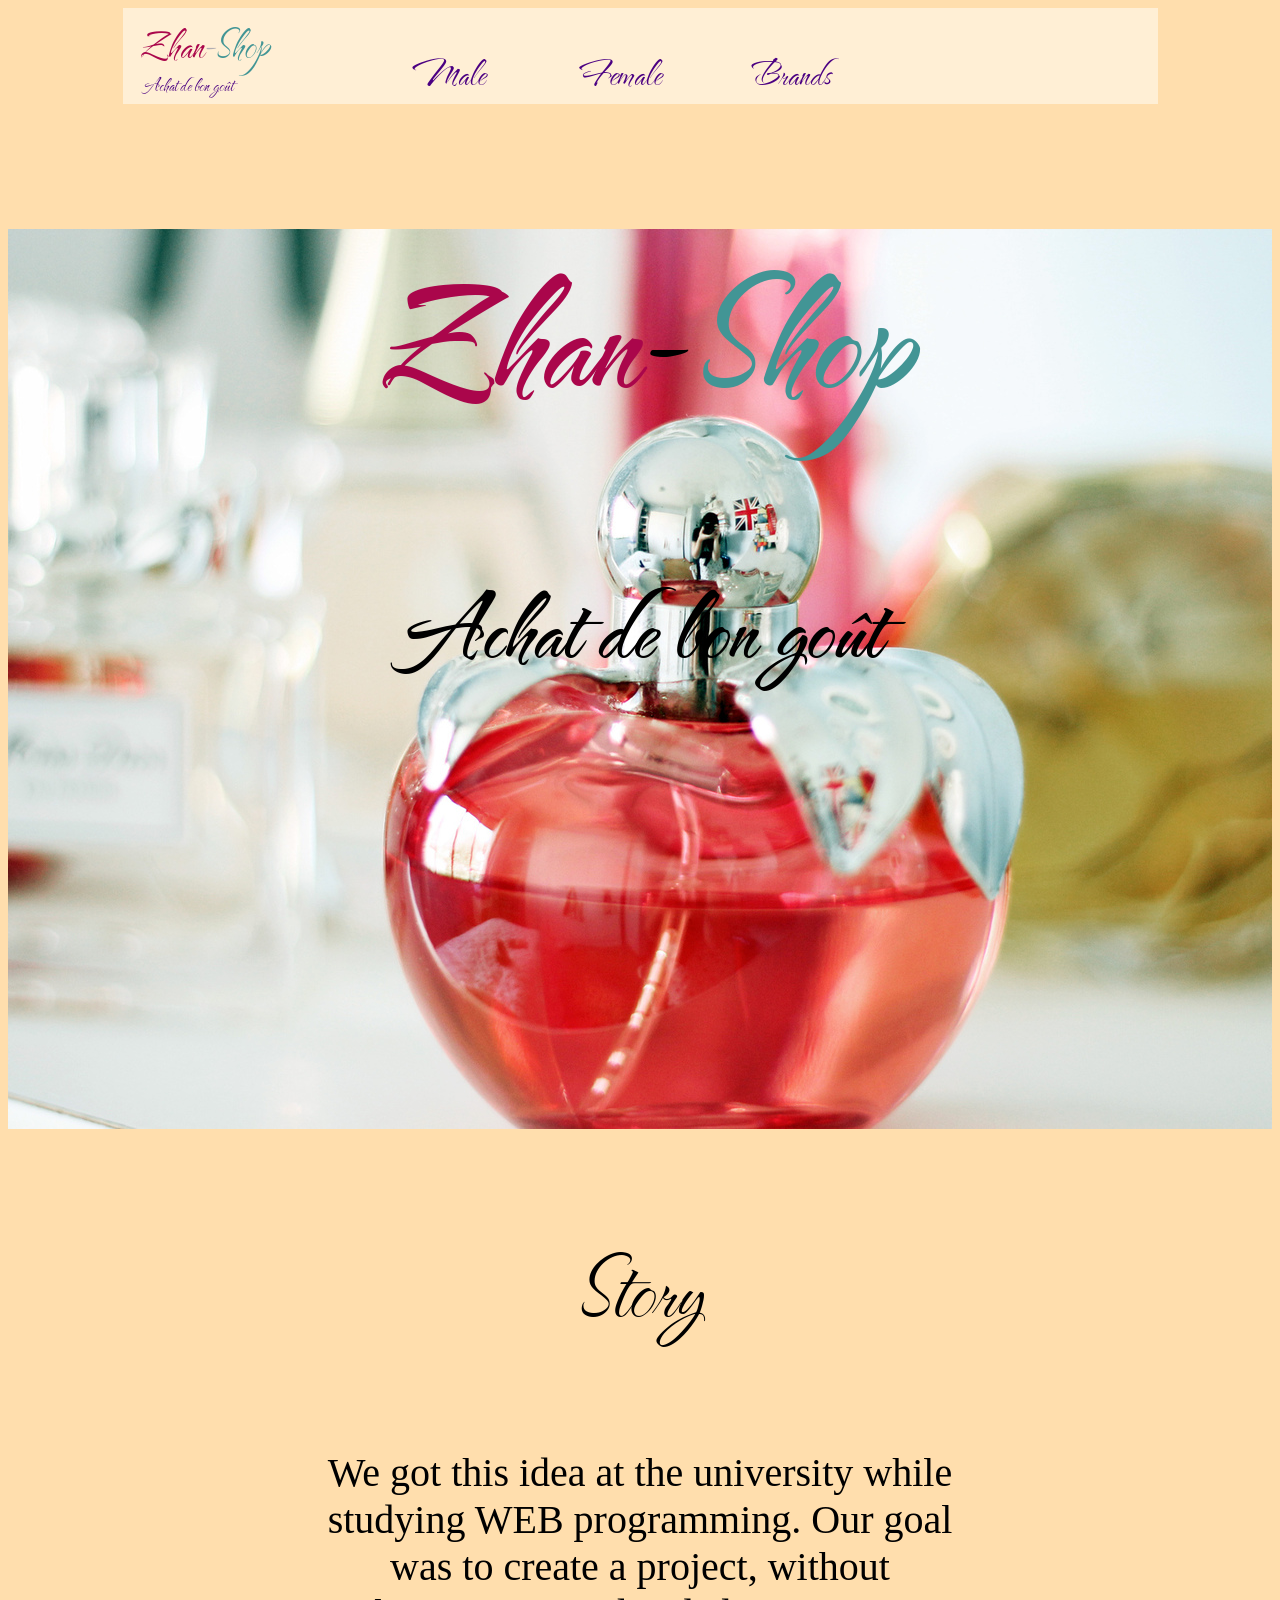
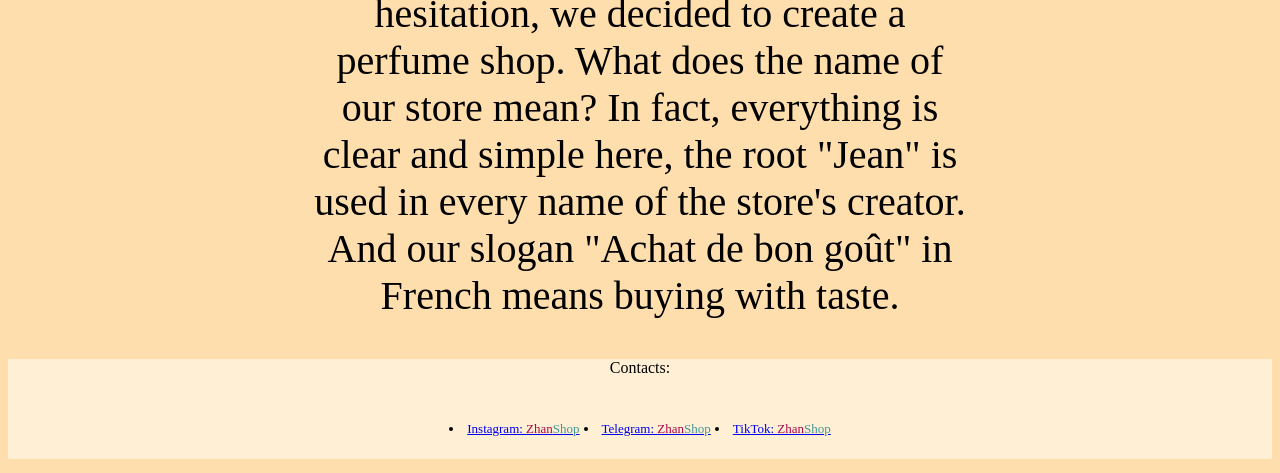
<file: Zhan-Shop/Main/index.html>
<!DOCTYPE html>
<html lang="en" dir="ltr">
  <head>
    <meta charset="utf-8">
    <title>Zhan-Shop</title>
    <link href="style.css" rel="stylesheet" type="text/css"/>
    <link rel="preconnect" href="https://fonts.googleapis.com">
    <link rel="preconnect" href="https://fonts.gstatic.com" crossorigin>
    <link href="https://fonts.googleapis.com/css2?family=The+Nautigal:wght@700&display=swap" rel="stylesheet">
    <link rel="apple-touch-icon" sizes="180x180" href="favicons/apple-touch-icon.png">
    <link rel="icon" type="image/png" sizes="32x32" href="favicons/favicon-32x32.png">
    <link rel="icon" type="image/png" sizes="16x16" href="favicons/favicon-16x16.png">
    <link rel="manifest" href="favicons/site.webmanifest">
    <meta name="msapplication-TileColor" content="#da532c">
    <meta name="theme-color" content="#ffffff">
  </head>
  <body>
    <div id="block-body">

     <header>
       <div class="logo">
        <a href="index.html">
          <span class="use">Zhan</span>-<span class="web">Shop</span>
        </a>
       <p>Achat de bon goût </p>
       </div>
       <div class="top-menu">
         <ul>
           <li><a class="clickMenu" href="male.html">Male</a></li>
  				 <li><a class="clickMenu" href="female.html">Female</a></li>
  				 <li><a class="clickMenu" href="brands.html">Brands</a></li>
           </ul>
           </div>

           </header>

            <div id="block-content"></div>

           </div>
           <div class="pict">
              <div class="text">
                  <center><h1><span class="use">Zhan</span>-<span class="web">Shop</span></center></h1>
                  <center><h3>Achat de bon goût</h3></center>
              </div>
           </div>
           <div class="story">
             <center><p>Story</p></center>

           </div>
           <div class="story2">
                  <p align="center">We got this idea at the university while studying WEB programming. Our goal was to create a project, without hesitation, we decided to create a perfume shop. What does the name of our store mean? In fact, everything is clear and simple here, the root "Jean" is used in every name of the store's creator. And our slogan "Achat de bon goût" in French means buying with taste.</p>
           </div>
           <center><div class="contacts">
              <div class="contacts1">
                    <p>Contacts:</p>
                    <div class="contacts2">
                      <table>
                        <td>
                           <li><a href="https://www.instagram.com/p/CYrKpFBMBuP/?utm_medium=copy_link">Instagram:
                             <span class="use">Zhan</span><span class="web">Shop</span> <a></li>
                        </td>
                        <td><li><a href="#">Telegram:
                          <span class="use">Zhan</span><span class="web">Shop</span><a></li></td>
                          <td><li><a href="#">TikTok:
                            <span class="use">Zhan</span><span class="web">Shop</span><a></li></td>
                      </table>
                    </div>
              </div>
           </div>
         </center>
  </body>
</html>
</file>
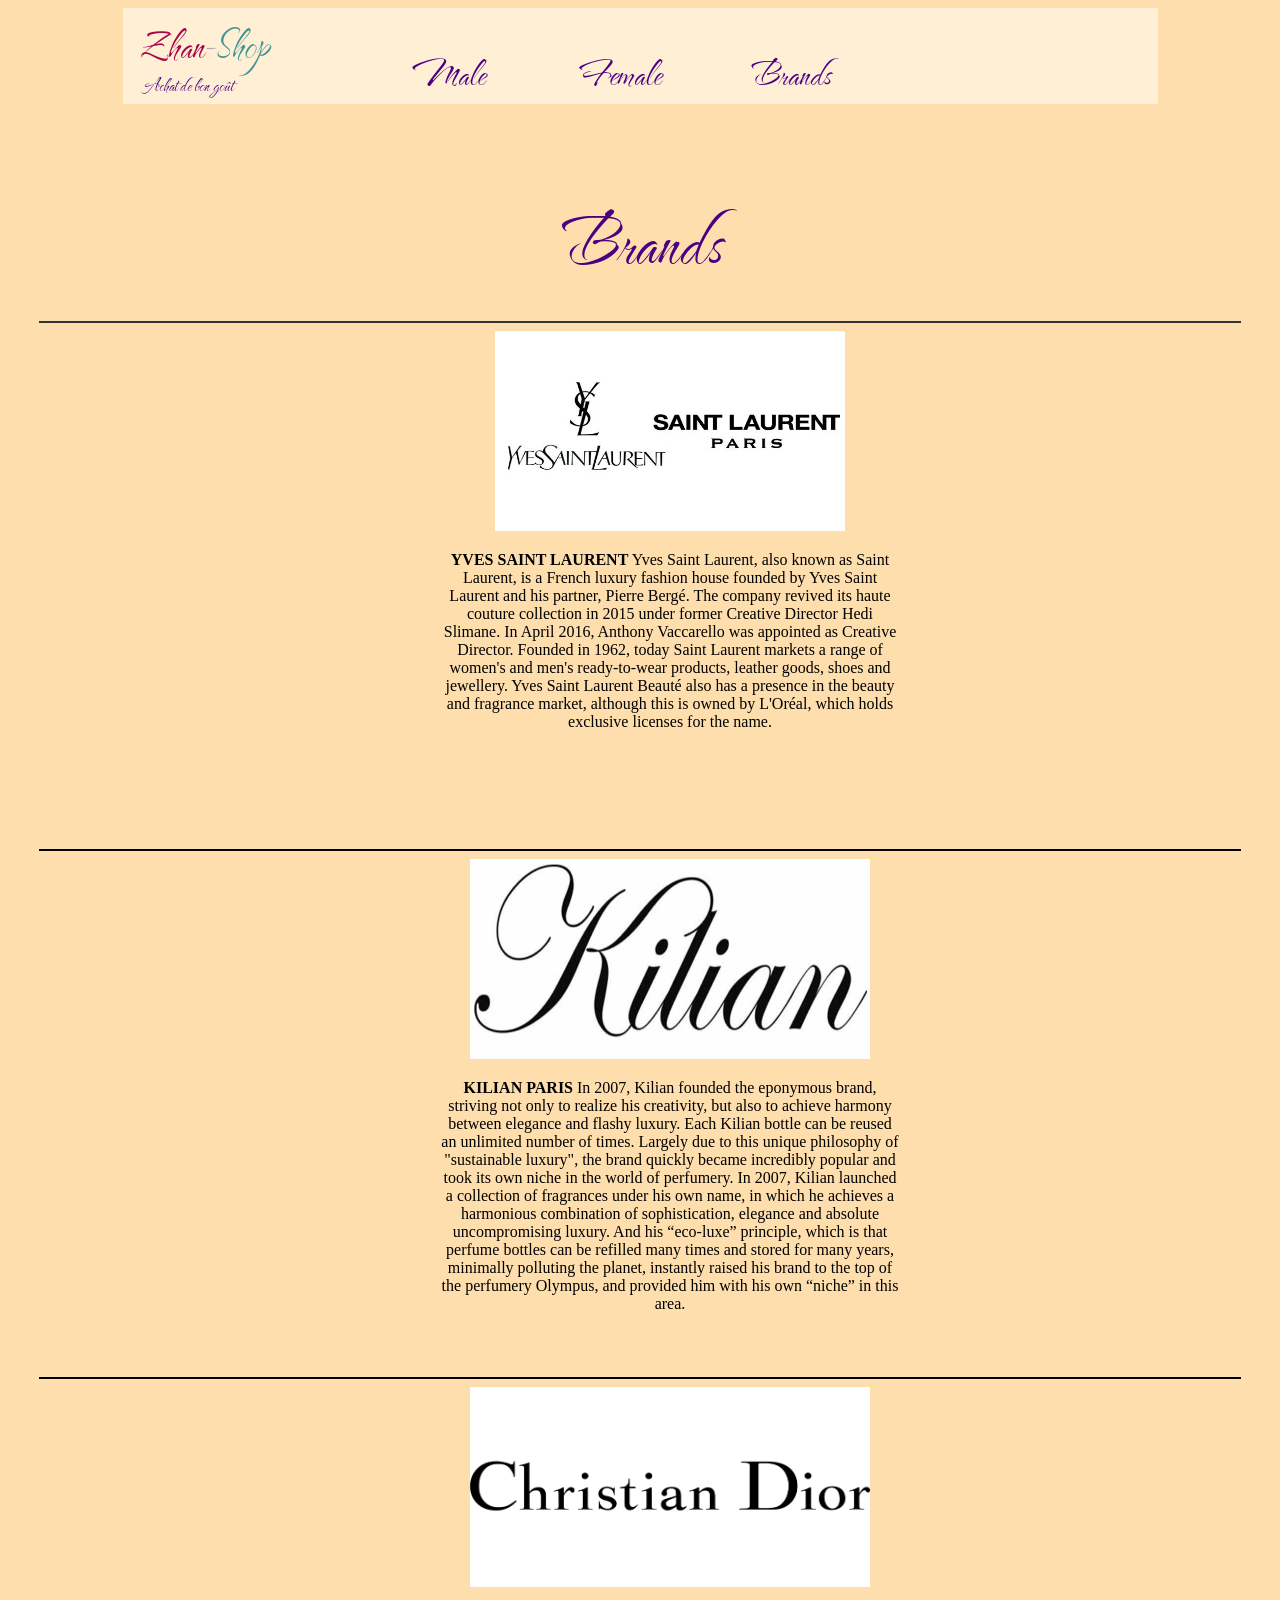
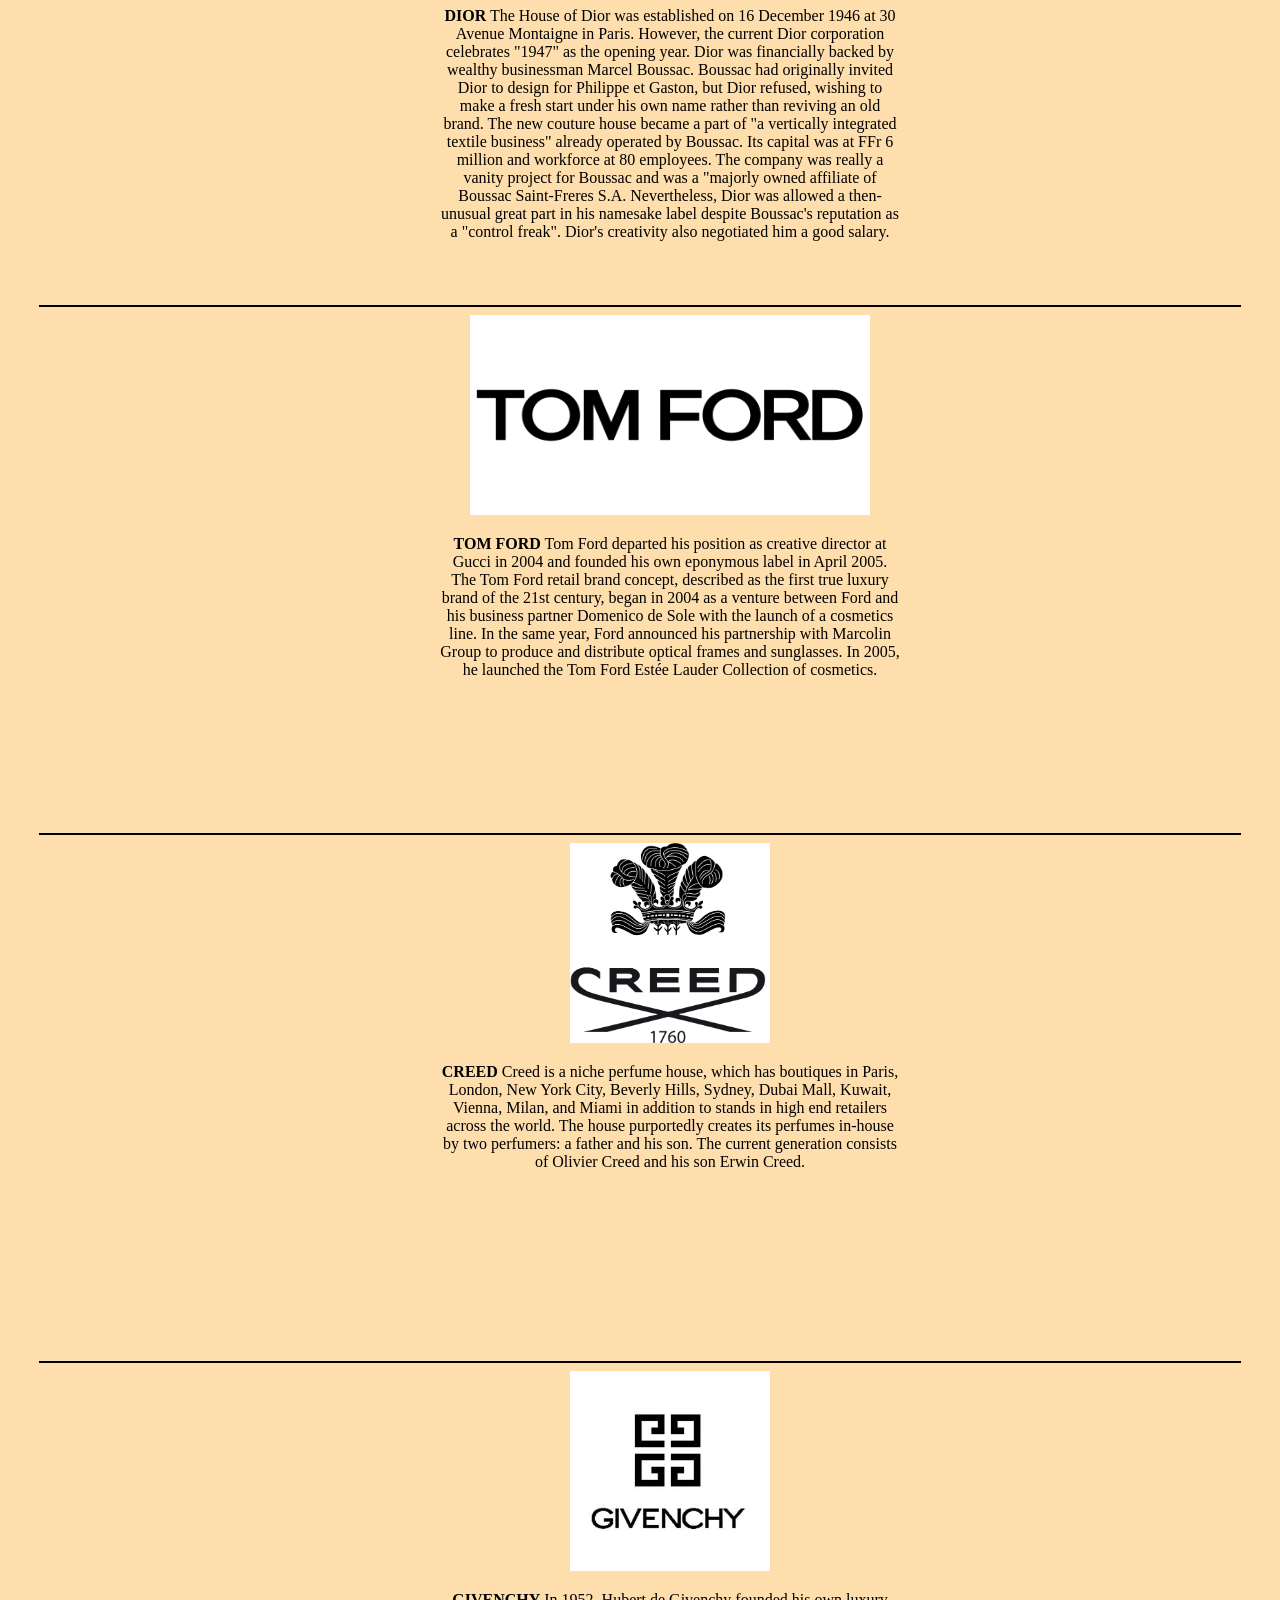
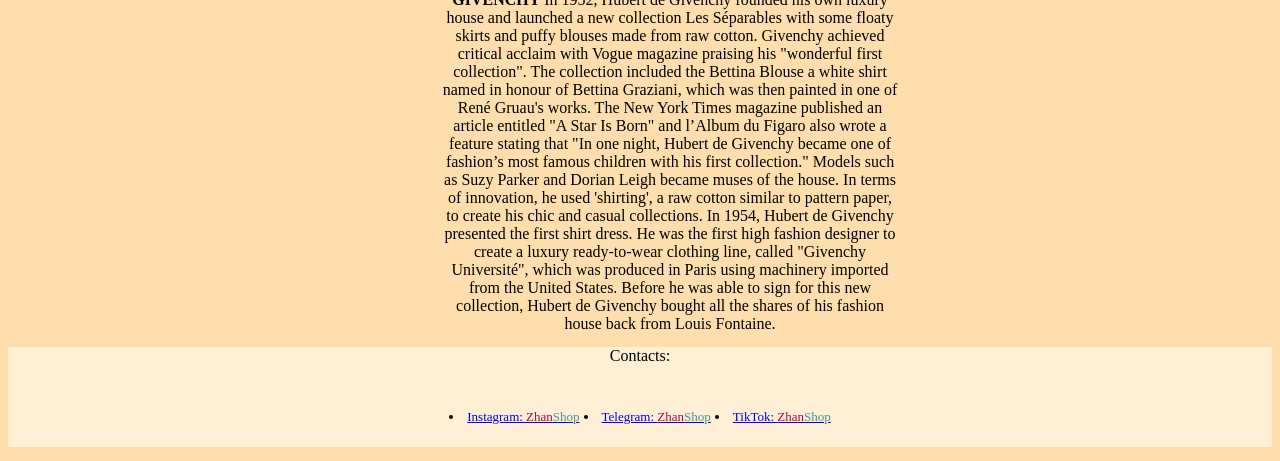
<file: Zhan-Shop/Main/brands.html>
<!DOCTYPE html>
<html>
<head>
<title>Male perfume</title>
<link href="styleBrands.css" rel="stylesheet" type="text/css"/>
<link rel="preconnect" href="https://fonts.googleapis.com">
<link rel="preconnect" href="https://fonts.gstatic.com" crossorigin>
<link href="https://fonts.googleapis.com/css2?family=The+Nautigal:wght@700&display=swap" rel="stylesheet">

<link rel="apple-touch-icon" sizes="180x180" href="favicons/apple-touch-icon.png">
<link rel="icon" type="image/png" sizes="32x32" href="favicons/favicon-32x32.png">
<link rel="icon" type="image/png" sizes="16x16" href="favicons/favicon-16x16.png">
<link rel="manifest" href="favicons/site.webmanifest">
<meta name="msapplication-TileColor" content="#da532c">
<meta name="theme-color" content="#ffffff">
</head>
<body>

	<div id="block-body">

	 <header>
		 <div class="logo">
			<a href="index.html">
				<span class="use">Zhan</span>-<span class="web">Shop</span>
			</a>
		 <p>Achat de bon goût </p>
		 </div>
		 <div class="top-menu">
			 <ul>
				 <li><a class="clickMenu" href="male.html">Male</a></li>
				 <li><a class="clickMenu" href="female.html">Female</a></li>
				 <li><a class="clickMenu" href="brands.html">Brands</a></li>

				 </ul>
				 </div>

				 </header>

				  <div id="block-content"></div>

				 </div>

<div class="clear"></div>
	<div class="h1">
<center><p>Brands</p></center>
	</div>


	<hr align="center" width="1200" size="2" color="#333" />
 <center><div class="layer1">
 	<img src="brands/p1.png" width="350px" height="200px">
   <p><strong>YVES SAINT LAURENT</strong>

Yves Saint Laurent, also known as Saint Laurent, is a French luxury fashion house founded by Yves Saint Laurent and his partner, Pierre Bergé. The company revived its haute couture collection in 2015 under former Creative Director Hedi Slimane. In April 2016, Anthony Vaccarello was appointed as Creative Director. Founded in 1962, today Saint Laurent markets a range of women's and men's ready-to-wear products, leather goods, shoes and jewellery. Yves Saint Laurent Beauté also has a presence in the beauty and fragrance market, although this is owned by L'Oréal, which holds exclusive licenses for the name.</p>
  </div></center>
  <div class="clear"></div>
  <hr align="center" width="1200" size="2" color="#000000" />
  <center><div class="layer2">
  	<img src="brands/p2.jpg" width="400px" height="200px">
   <p><strong>KILIAN PARIS</strong>

     In 2007, Kilian founded the eponymous brand, striving not only to realize his creativity, but also to achieve harmony between elegance and flashy luxury. Each Kilian bottle can be reused an unlimited number of times. Largely due to this unique philosophy of "sustainable luxury", the brand quickly became incredibly popular and took its own niche in the world of perfumery. In 2007, Kilian launched a collection of fragrances under his own name, in which he achieves a harmonious combination of sophistication, elegance and absolute uncompromising luxury. And his “eco-luxe” principle, which is that perfume bottles can be refilled many times and stored for many years, minimally polluting the planet, instantly raised his brand to the top of the perfumery Olympus, and provided him with his own “niche” in this area.</p>
  </div></center>
  <div class="clear"></div>
  <hr align="center" width="1200" size="2" color="#000000" />
  <center><div class="layer3">
  		<img src="brands/p3.jpg" width="400px" height="200px">
  		<p><strong>DIOR</strong>
The House of Dior was established on 16 December 1946 at 30 Avenue Montaigne in Paris. However, the current Dior corporation celebrates "1947" as the opening year. Dior was financially backed by wealthy businessman Marcel Boussac. Boussac had originally invited Dior to design for Philippe et Gaston, but Dior refused, wishing to make a fresh start under his own name rather than reviving an old brand. The new couture house became a part of "a vertically integrated textile business" already operated by Boussac. Its capital was at FFr 6 million and workforce at 80 employees. The company was really a vanity project for Boussac and was a "majorly owned affiliate of Boussac Saint-Freres S.A. Nevertheless, Dior was allowed a then-unusual great part in his namesake label despite Boussac's reputation as a "control freak". Dior's creativity also negotiated him a good salary.</p>
  </div></center>
  <div class="clear"></div>
  <hr align="center" width="1200" size="2" color="#000000" />
   <center><div class="layer4">
 	<img src="brands/p4.png" width="400px" height="200px">
   <p><strong>TOM FORD</strong>
Tom Ford departed his position as creative director at Gucci in 2004 and founded his own eponymous label in April 2005. The Tom Ford retail brand concept, described as the first true luxury brand of the 21st century, began in 2004 as a venture between Ford and his business partner Domenico de Sole with the launch of a cosmetics line. In the same year, Ford announced his partnership with Marcolin Group to produce and distribute optical frames and sunglasses. In 2005, he launched the Tom Ford Estée Lauder Collection of cosmetics.</p>
  </div></center>
  <div class="clear"></div>
  <hr align="center" width="1200" size="2" color="#000000" />
  <center><div class="layer5">
  	<img src="brands/p5.jpg" width="200px" height="200px">
   <p><strong>CREED</strong>
Creed is a niche perfume house, which has boutiques in Paris, London, New York City, Beverly Hills, Sydney, Dubai Mall, Kuwait, Vienna, Milan, and Miami in addition to stands in high end retailers across the world. The house purportedly creates its perfumes in-house by two perfumers: a father and his son. The current generation consists of Olivier Creed and his son Erwin Creed.</p>
  </div></center>
  <div class="clear"></div>
  <hr align="center" width="1200" size="2" color="#000000" />
  <center><div class="layer6">
  		<img src="brands/p6.jpg" width="200px" height="200px">
  		<p><strong>GIVENCHY</strong>

In 1952, Hubert de Givenchy founded his own luxury house and launched a new collection Les Séparables with some floaty skirts and puffy blouses made from raw cotton. Givenchy achieved critical acclaim with Vogue magazine praising his "wonderful first collection". The collection included the Bettina Blouse a white shirt named in honour of Bettina Graziani, which was then painted in one of René Gruau's works. The New York Times magazine published an article entitled "A Star Is Born" and l’Album du Figaro also wrote a feature stating that "In one night, Hubert de Givenchy became one of fashion’s most famous children with his first collection." Models such as Suzy Parker and Dorian Leigh became muses of the house. In terms of innovation, he used 'shirting', a raw cotton similar to pattern paper, to create his chic and casual collections. In 1954, Hubert de Givenchy presented the first shirt dress. He was the first high fashion designer to create a luxury ready-to-wear clothing line, called "Givenchy Université", which was produced in Paris using machinery imported from the United States. Before he was able to sign for this new collection, Hubert de Givenchy bought all the shares of his fashion house back from Louis Fontaine.</p>
  </div></center>
  <div class="clear"></div>
	<center><div class="contacts">
		 <div class="contacts1">
					 <p>Contacts:</p>
					 <div class="contacts2">
						 <table>
							 <td>
									<li><a href="#">Instagram:
										<span class="use">Zhan</span><span class="web">Shop</span> <a></li>
							 </td>
							 <td><li><a href="#">Telegram:
								 <span class="use">Zhan</span><span class="web">Shop</span><a></li></td>
								 <td><li><a href="#">TikTok:
									 <span class="use">Zhan</span><span class="web">Shop</span><a></li></td>
						 </table>
					 </div>
		 </div>
	</div>
</center>
</body>
</html>
</file>
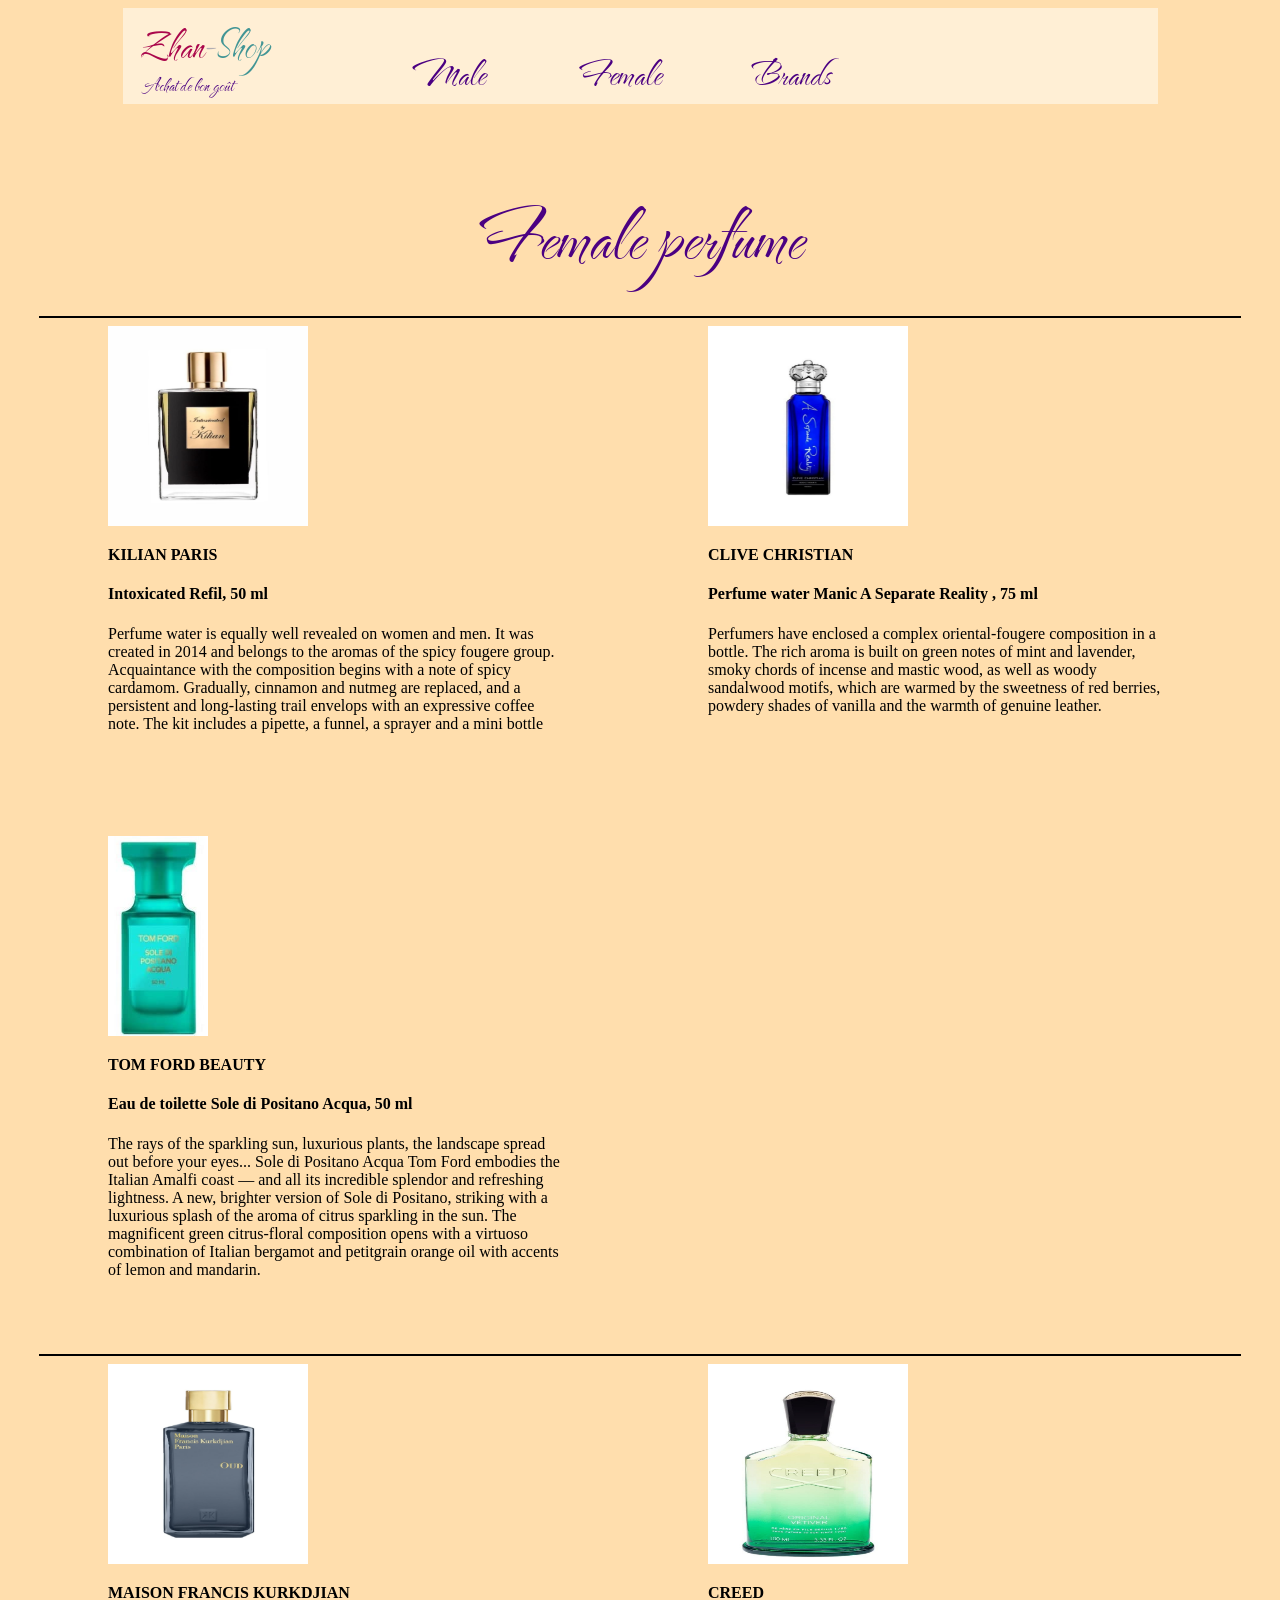
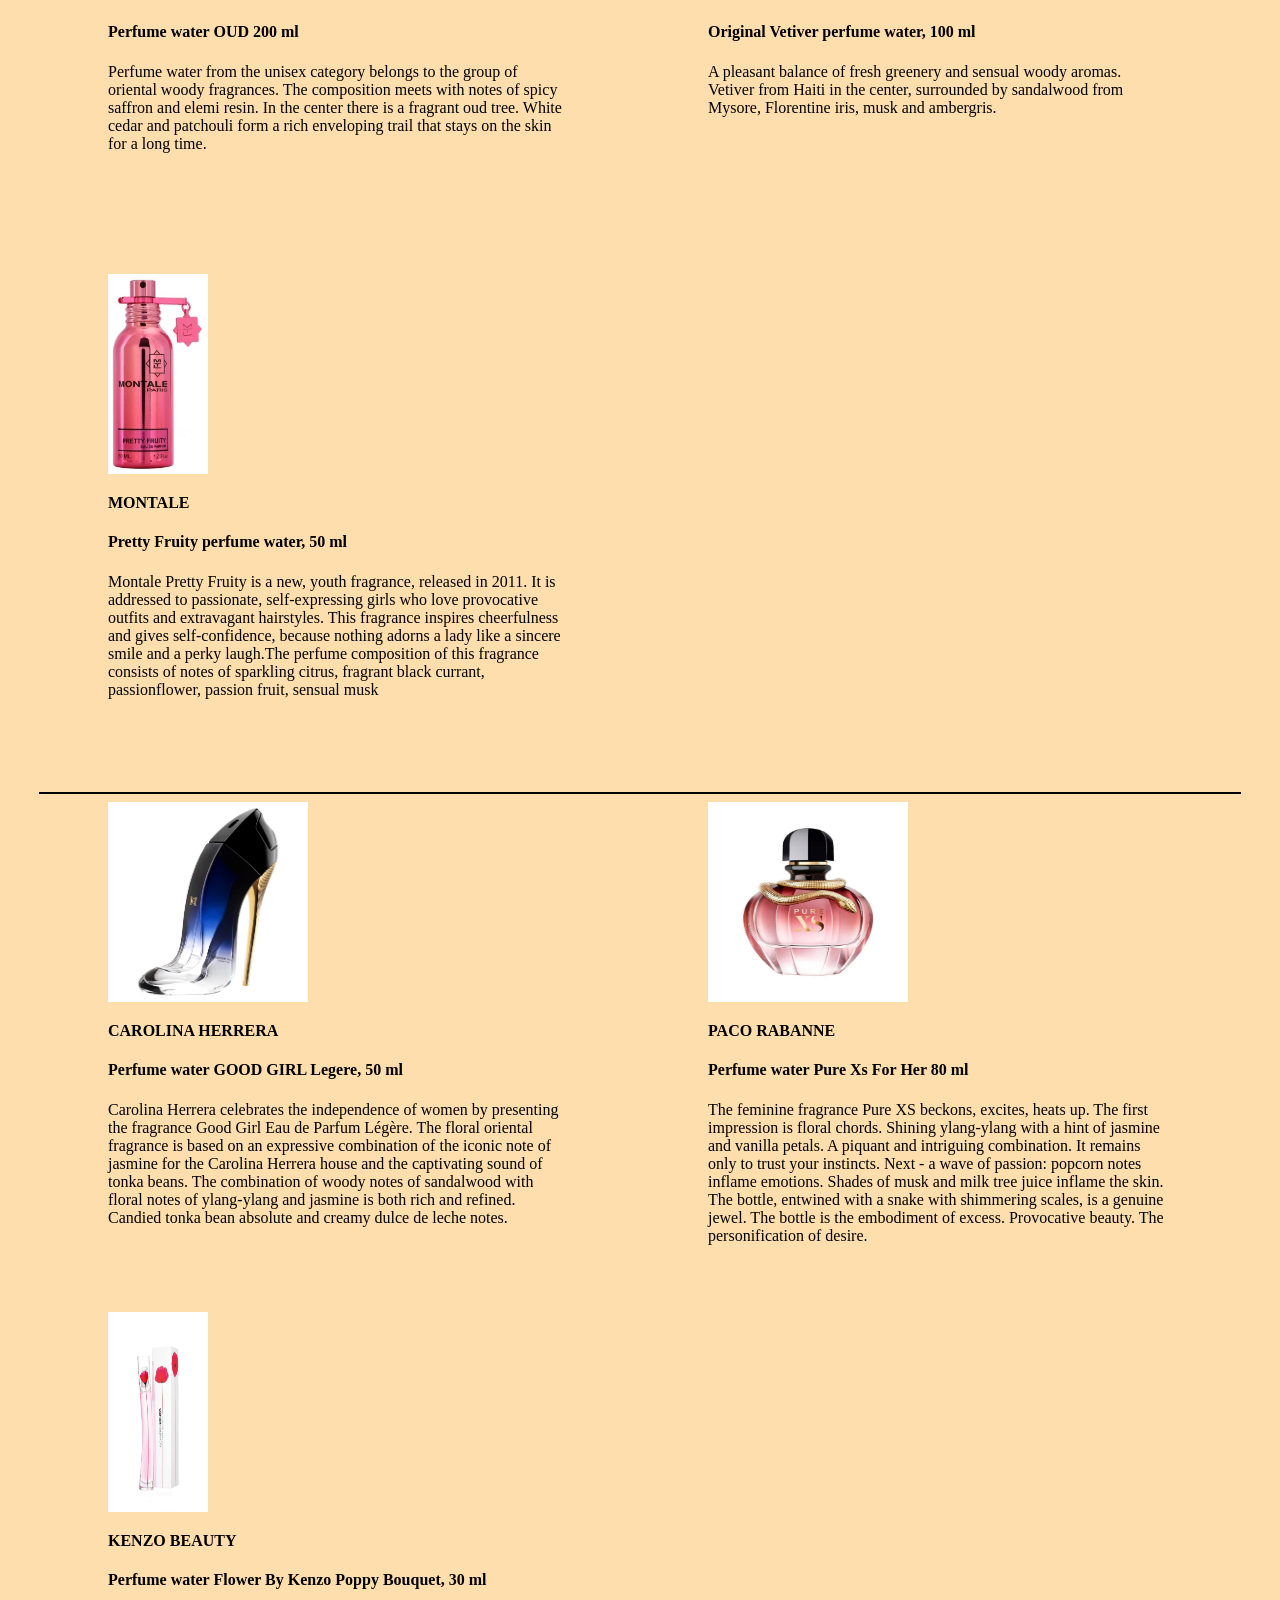
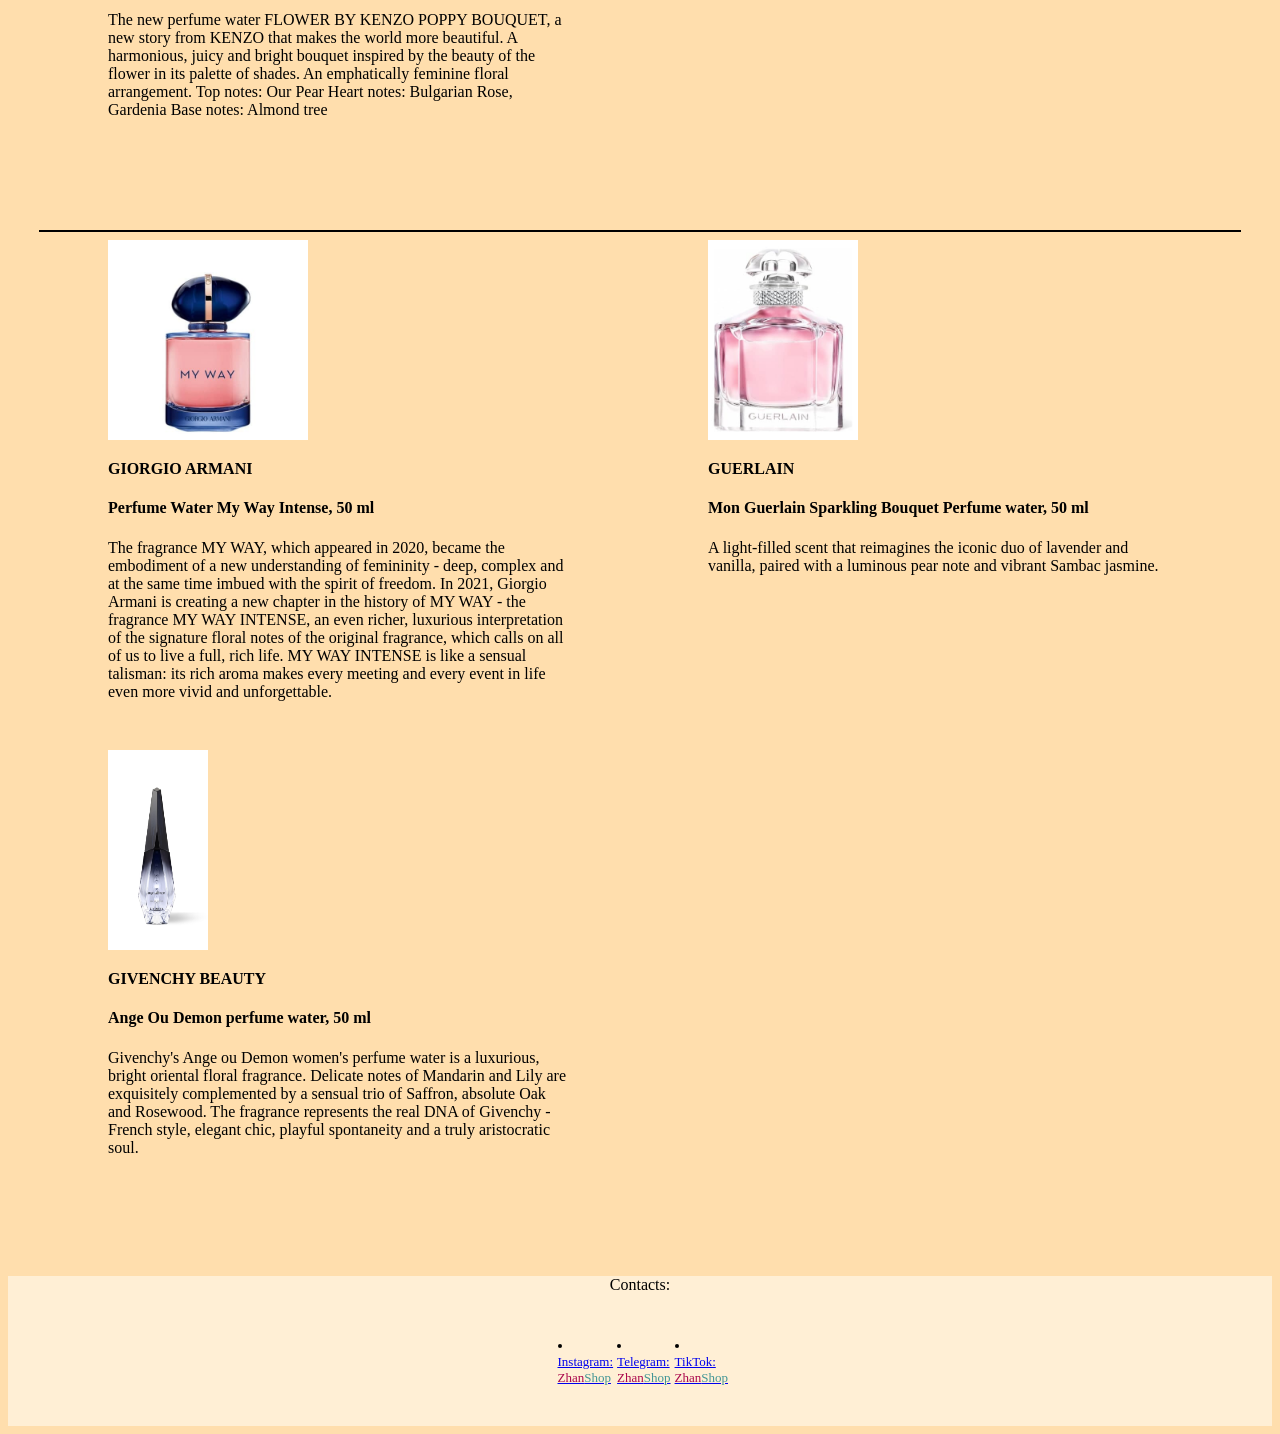
<file: Zhan-Shop/Main/female.html>
<!DOCTYPE html>
<html>
<head>
<title>Female perfume</title>
<link href="styleFemale.css" rel="stylesheet" type="text/css"/>
<link rel="preconnect" href="https://fonts.googleapis.com">
<link rel="preconnect" href="https://fonts.gstatic.com" crossorigin>
<link href="https://fonts.googleapis.com/css2?family=The+Nautigal:wght@700&display=swap" rel="stylesheet">

<link rel="apple-touch-icon" sizes="180x180" href="favicons/apple-touch-icon.png">
<link rel="icon" type="image/png" sizes="32x32" href="favicons/favicon-32x32.png">
<link rel="icon" type="image/png" sizes="16x16" href="favicons/favicon-16x16.png">
<link rel="manifest" href="favicons/site.webmanifest">
<meta name="msapplication-TileColor" content="#da532c">
<meta name="theme-color" content="#ffffff">
</head>
<body>
	<div id="block-body">

	 <header>
		 <div class="logo">
			<a href="index.html">
				<span class="use">Zhan</span>-<span class="web">Shop</span>
			</a>
		 <p>Achat de bon goût </p>
		 </div>
		 <div class="top-menu">
			 <ul>
				 <li><a class="clickMenu" href="male.html">Male</a></li>
				 <li><a class="clickMenu" href="female.html">Female</a></li>
				 <li><a class="clickMenu" href="brands.html">Brands</a></li>

				 </ul>
				 </div>

				 </header>

				  <div id="block-content"></div>

				 </div>
<div class="h1">
	<center><p>Female     perfume</p></center>

</div>
	<hr align="center" width="1200" size="2" color="#000000" />
 <div class="layer1">
 	<img src="female/p1.jpg" width="200px" height="200px">
   <p><strong>KILIAN PARIS</strong>
<h4>Intoxicated Refil, 50 ml</h4>
Perfume water is equally well revealed on women and men. It was created in 2014 and belongs to the aromas of the spicy fougere group. Acquaintance with the composition begins with a note of spicy cardamom. Gradually, cinnamon and nutmeg are replaced, and a persistent and long-lasting trail envelops with an expressive coffee note. The kit includes a pipette, a funnel, a sprayer and a mini bottle</p>
  </div>
  <div class="layer2">
  	<img src="female/p2.jpg" width="200px" height="200px">
   <p><strong>CLIVE CHRISTIAN</strong>
<h4>Perfume water Manic A Separate Reality , 75 ml</h4>
Perfumers have enclosed a complex oriental-fougere composition in a bottle. The rich aroma is built on green notes of mint and lavender, smoky chords of incense and mastic wood, as well as woody sandalwood motifs, which are warmed by the sweetness of red berries, powdery shades of vanilla and the warmth of genuine leather.</p>
  </div>
  <div class="layer3">
  		<img src="female/p3.jpg" width="100px" height="200px">
  		<p><strong>TOM FORD BEAUTY</strong>
<h4>Eau de toilette Sole di Positano Acqua, 50 ml</h4>
The rays of the sparkling sun, luxurious plants, the landscape spread out before your eyes... Sole di Positano Acqua Tom Ford embodies the Italian Amalfi coast — and all its incredible splendor and refreshing lightness. A new, brighter version of Sole di Positano, striking with a luxurious splash of the aroma of citrus sparkling in the sun. The magnificent green citrus-floral composition opens with a virtuoso combination of Italian bergamot and petitgrain orange oil with accents of lemon and mandarin. </p>
  </div>
  <div class="clear"></div>
  <hr align="center" width="1200" size="2" color="#000000" />
   <div class="layer1">
 	<img src="female/p4.jpg" width="200px" height="200px">
   <p><strong>MAISON FRANCIS KURKDJIAN</strong>
<h4>Perfume water OUD 200 ml</h4>
Perfume water from the unisex category belongs to the group of oriental woody fragrances. The composition meets with notes of spicy saffron and elemi resin. In the center there is a fragrant oud tree. White cedar and patchouli form a rich enveloping trail that stays on the skin for a long time.</p>
  </div>
  <div class="layer2">
  	<img src="female/p5.jpg" width="200px" height="200px">
   <p><strong>CREED</strong>
<h4>Original Vetiver perfume water, 100 ml</h4>
A pleasant balance of fresh greenery and sensual woody aromas. Vetiver from Haiti in the center, surrounded by sandalwood from Mysore, Florentine iris, musk and ambergris.</p>
  </div>
  <div class="layer3">
  		<img src="female/p6.jpg" width="100px" height="200px">
  		<p><strong>MONTALE</strong>
<h4>Pretty Fruity perfume water, 50 ml</h4>
Montale Pretty Fruity is a new, youth fragrance, released in 2011. It is addressed to passionate, self-expressing girls who love provocative outfits and extravagant hairstyles. This fragrance inspires cheerfulness and gives self-confidence, because nothing adorns a lady like a sincere smile and a perky laugh.The perfume composition of this fragrance consists of notes of sparkling citrus, fragrant black currant, passionflower, passion fruit, sensual musk</p>
  </div>
  <div class="clear"></div>
  <hr align="center" width="1200" size="2" color="#000000" />
   <div class="layer1">
 	<img src="female/p7.jpg" width="200px" height="200px">
   <p><strong>CAROLINA HERRERA</strong>
<h4>Perfume water GOOD GIRL Legere, 50 ml</h4>
Carolina Herrera celebrates the independence of women by presenting the fragrance Good Girl Eau de Parfum Légère.
The floral oriental fragrance is based on an expressive combination of the iconic note of jasmine for the Carolina Herrera house and the captivating sound of tonka beans.
The combination of woody notes of sandalwood with floral notes of ylang-ylang and jasmine is both rich and refined.
Candied tonka bean absolute and creamy dulce de leche notes.</p>
  </div>
  <div class="layer2">
  	<img src="female/p8.jpg" width="200px" height="200px">
   <p><strong>PACO RABANNE</strong>
<h4>Perfume water Pure Xs For Her 80 ml</h4>
The feminine fragrance Pure XS beckons, excites, heats up. The first impression is floral chords. Shining ylang-ylang with a hint of jasmine and vanilla petals. A piquant and intriguing combination. It remains only to trust your instincts. Next - a wave of passion: popcorn notes inflame emotions. Shades of musk and milk tree juice inflame the skin. The bottle, entwined with a snake with shimmering scales, is a genuine jewel. The bottle is the embodiment of excess. Provocative beauty. The personification of desire.</p>
  </div>
  <div class="layer3">
  		<img src="female/p9.jpg" width="100px" height="200px">
  		<p><strong>KENZO BEAUTY</strong>
<h4>Perfume water Flower By Kenzo Poppy Bouquet, 30 ml</h4>
The new perfume water FLOWER BY KENZO POPPY BOUQUET, a new story from KENZO that makes the world more beautiful. A harmonious, juicy and bright bouquet inspired by the beauty of the flower in its palette of shades.
An emphatically feminine floral arrangement.
Top notes: Our Pear
Heart notes: Bulgarian Rose, Gardenia
Base notes: Almond tree</p>
  </div>
  <div class="clear"></div>
  <hr align="center" width="1200" size="2" color="#000000" />
   <div class="layer1">
 	<img src="female/p10.jpg" width="200px" height="200px">
   <p><strong>GIORGIO ARMANI</strong>
<h4>Perfume Water My Way Intense, 50 ml</h4>
The fragrance MY WAY, which appeared in 2020, became the embodiment of a new understanding of femininity - deep, complex and at the same time imbued with the spirit of freedom. In 2021, Giorgio Armani is creating a new chapter in the history of MY WAY - the fragrance MY WAY INTENSE, an even richer, luxurious interpretation of the signature floral notes of the original fragrance, which calls on all of us to live a full, rich life. MY WAY INTENSE is like a sensual talisman: its rich aroma makes every meeting and every event in life even more vivid and unforgettable.</p>
  </div>
  <div class="layer2">
  	<img src="female/p11.jpg" width="150px" height="200px">
   <p><strong>GUERLAIN</strong>
<h4>Mon Guerlain Sparkling Bouquet Perfume water, 50 ml</h4>
A light-filled scent that reimagines the iconic duo of lavender and vanilla, paired with a luminous pear note and vibrant Sambac jasmine.</p>
  </div>
  <div class="layer3">
  		<img src="female/p12.jpg" width="100px" height="200px">
  		<p><strong>GIVENCHY BEAUTY</strong>
<h4>Ange Ou Demon perfume water, 50 ml</h4>
Givenchy's Ange ou Demon women's perfume water is a luxurious, bright oriental floral fragrance. Delicate notes of Mandarin and Lily are exquisitely complemented by a sensual trio of Saffron, absolute Oak and Rosewood. The fragrance represents the real DNA of Givenchy - French style, elegant chic, playful spontaneity and a truly aristocratic soul.</p>
  </div>
  <div class="clear"></div>
	<center><div class="contacts">
		 <div class="contacts1">
					 <p>Contacts:</p>
					 <div class="contacts2">
						 <table>
							 <td>
									<li><a href="#">Instagram:
										<span class="use">Zhan</span><span class="web">Shop</span> <a></li>
							 </td>
							 <td><li><a href="#">Telegram:
								 <span class="use">Zhan</span><span class="web">Shop</span><a></li></td>
								 <td><li><a href="#">TikTok:
									 <span class="use">Zhan</span><span class="web">Shop</span><a></li></td>
						 </table>
					 </div>
		 </div>
	</div>
</center>
</body>
</html>
</file>
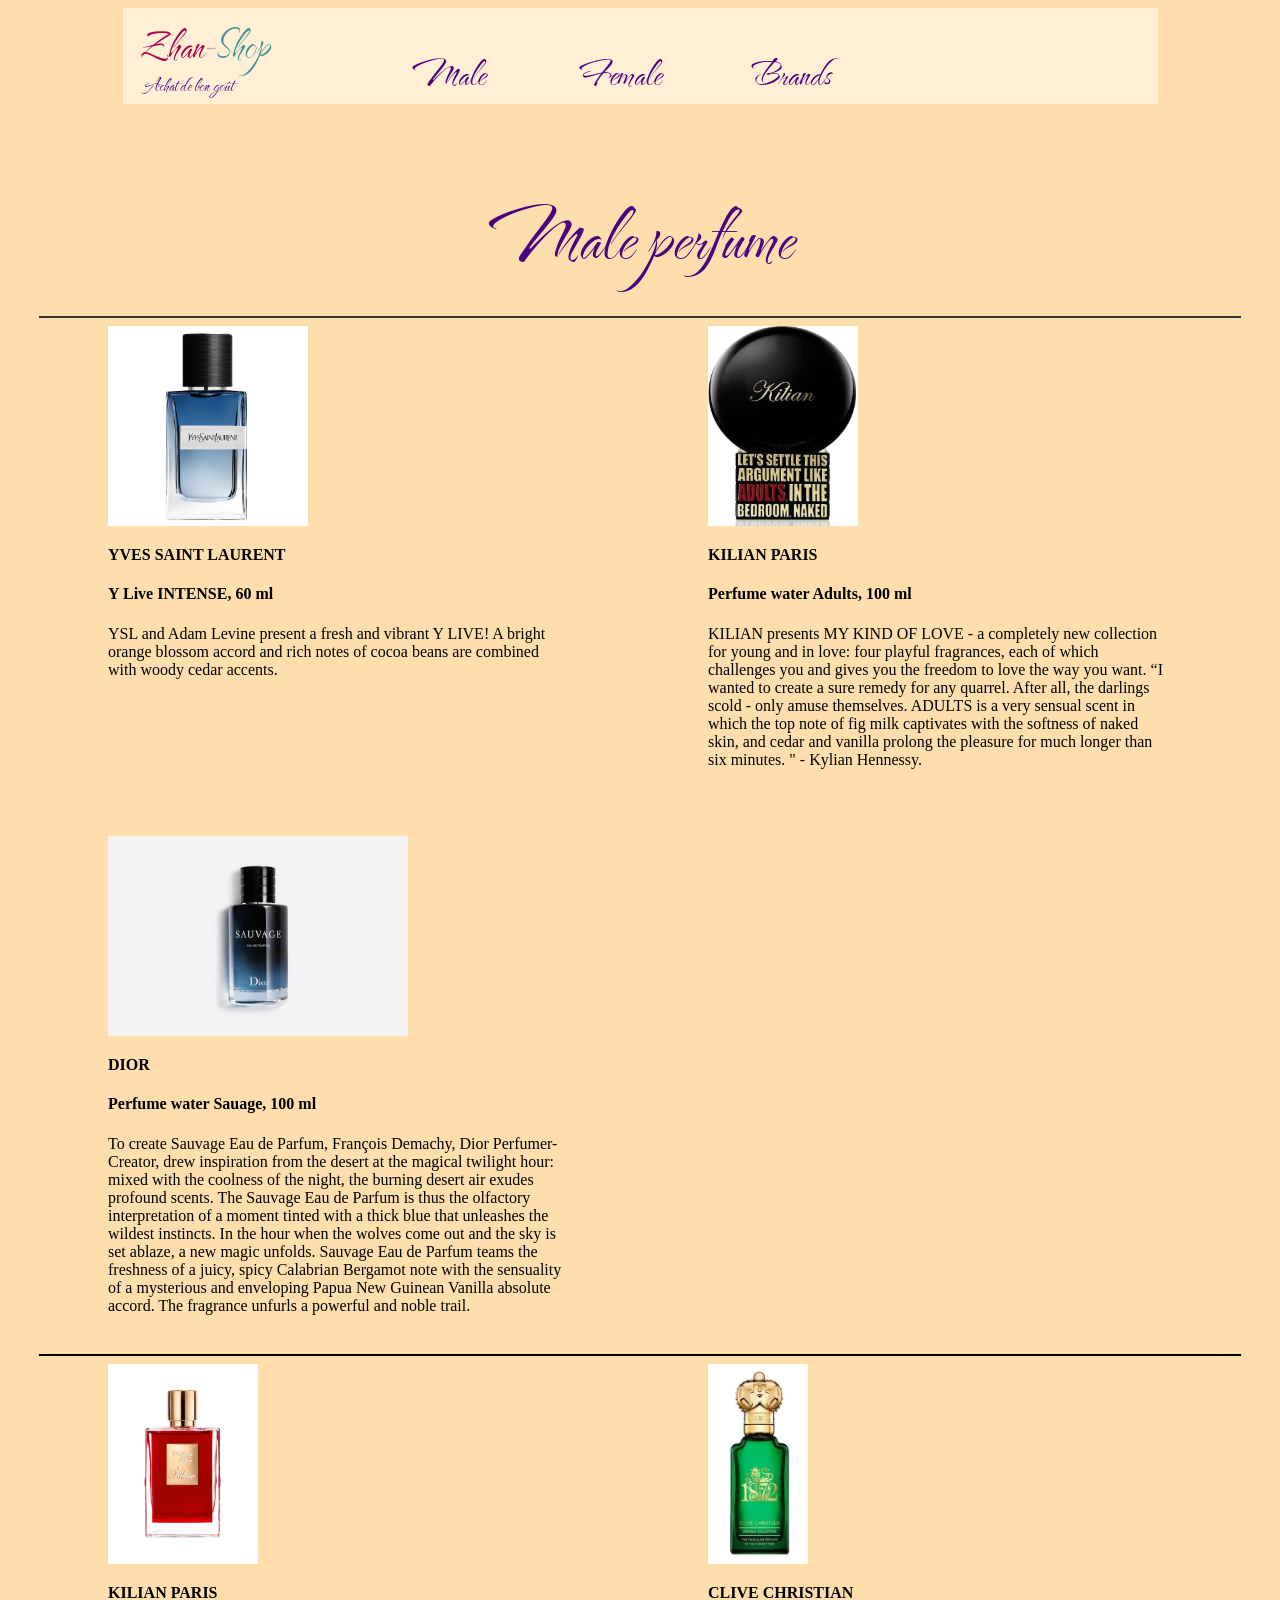
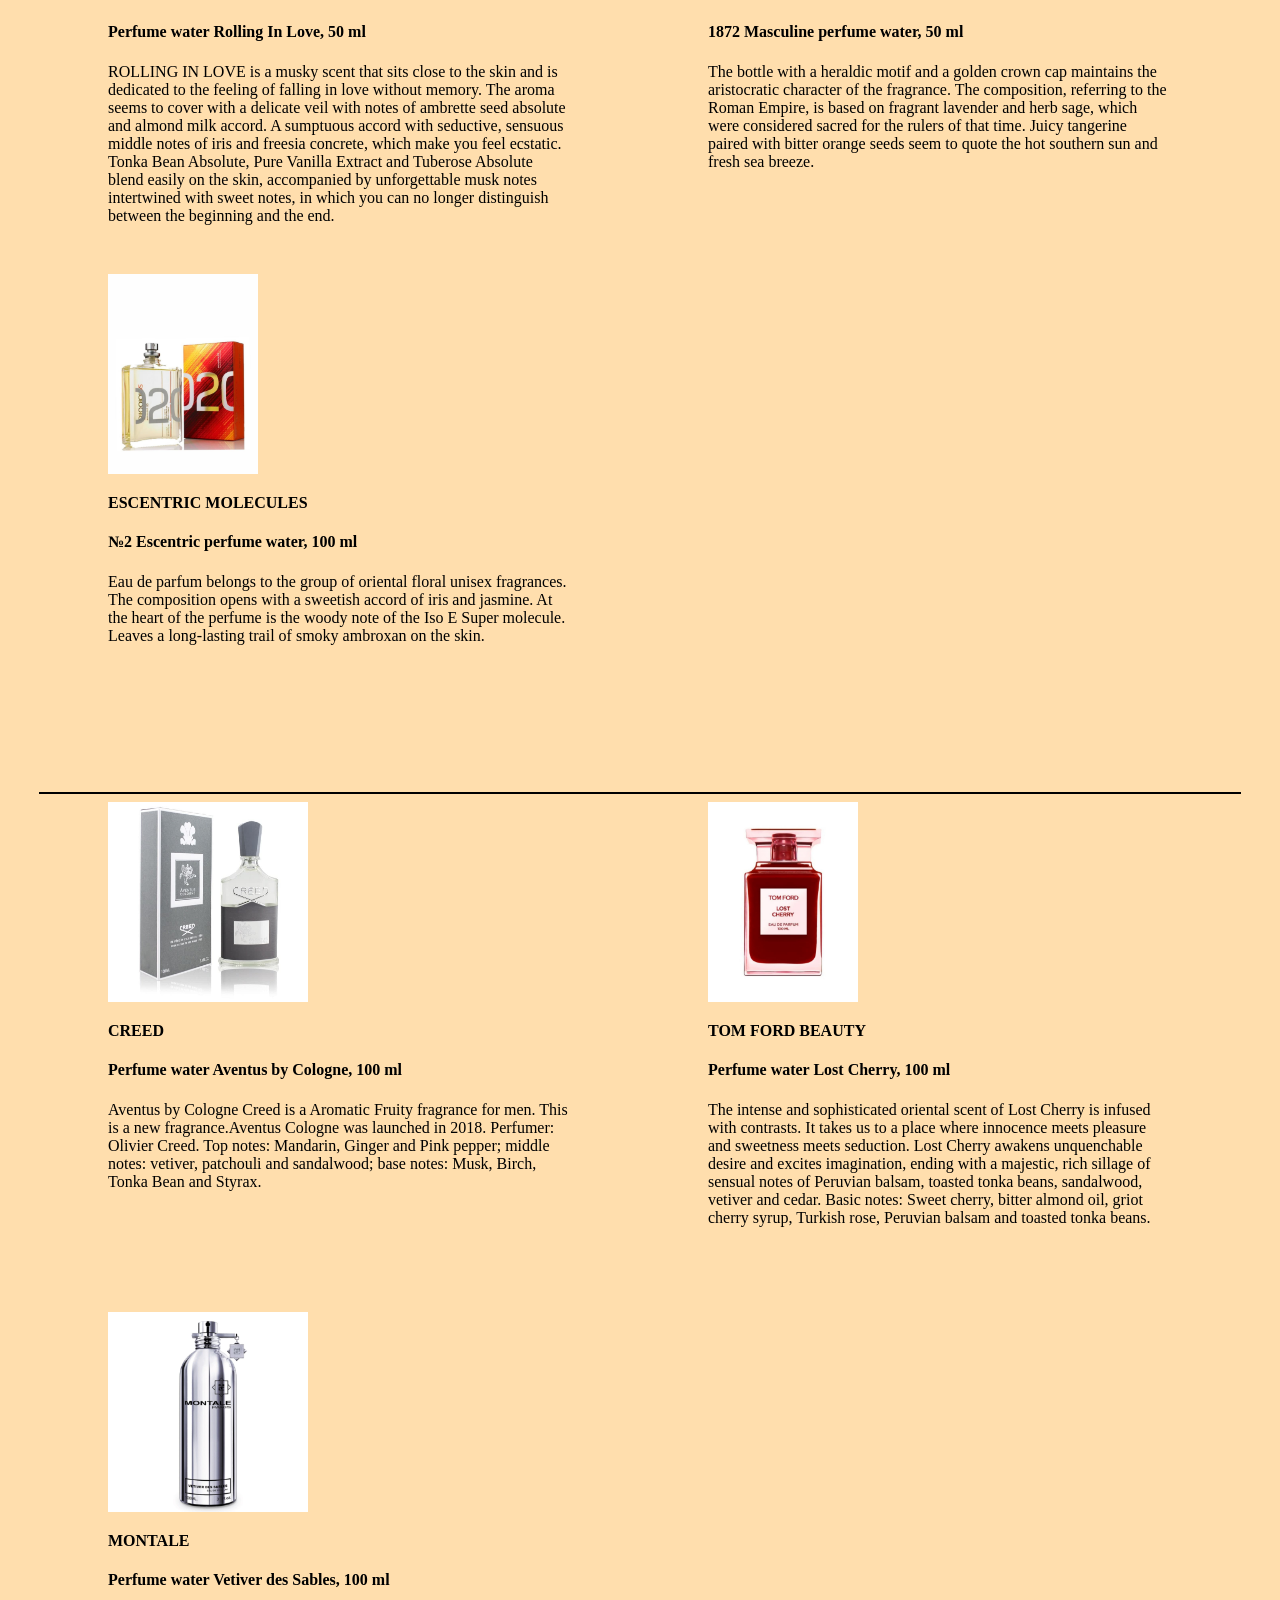
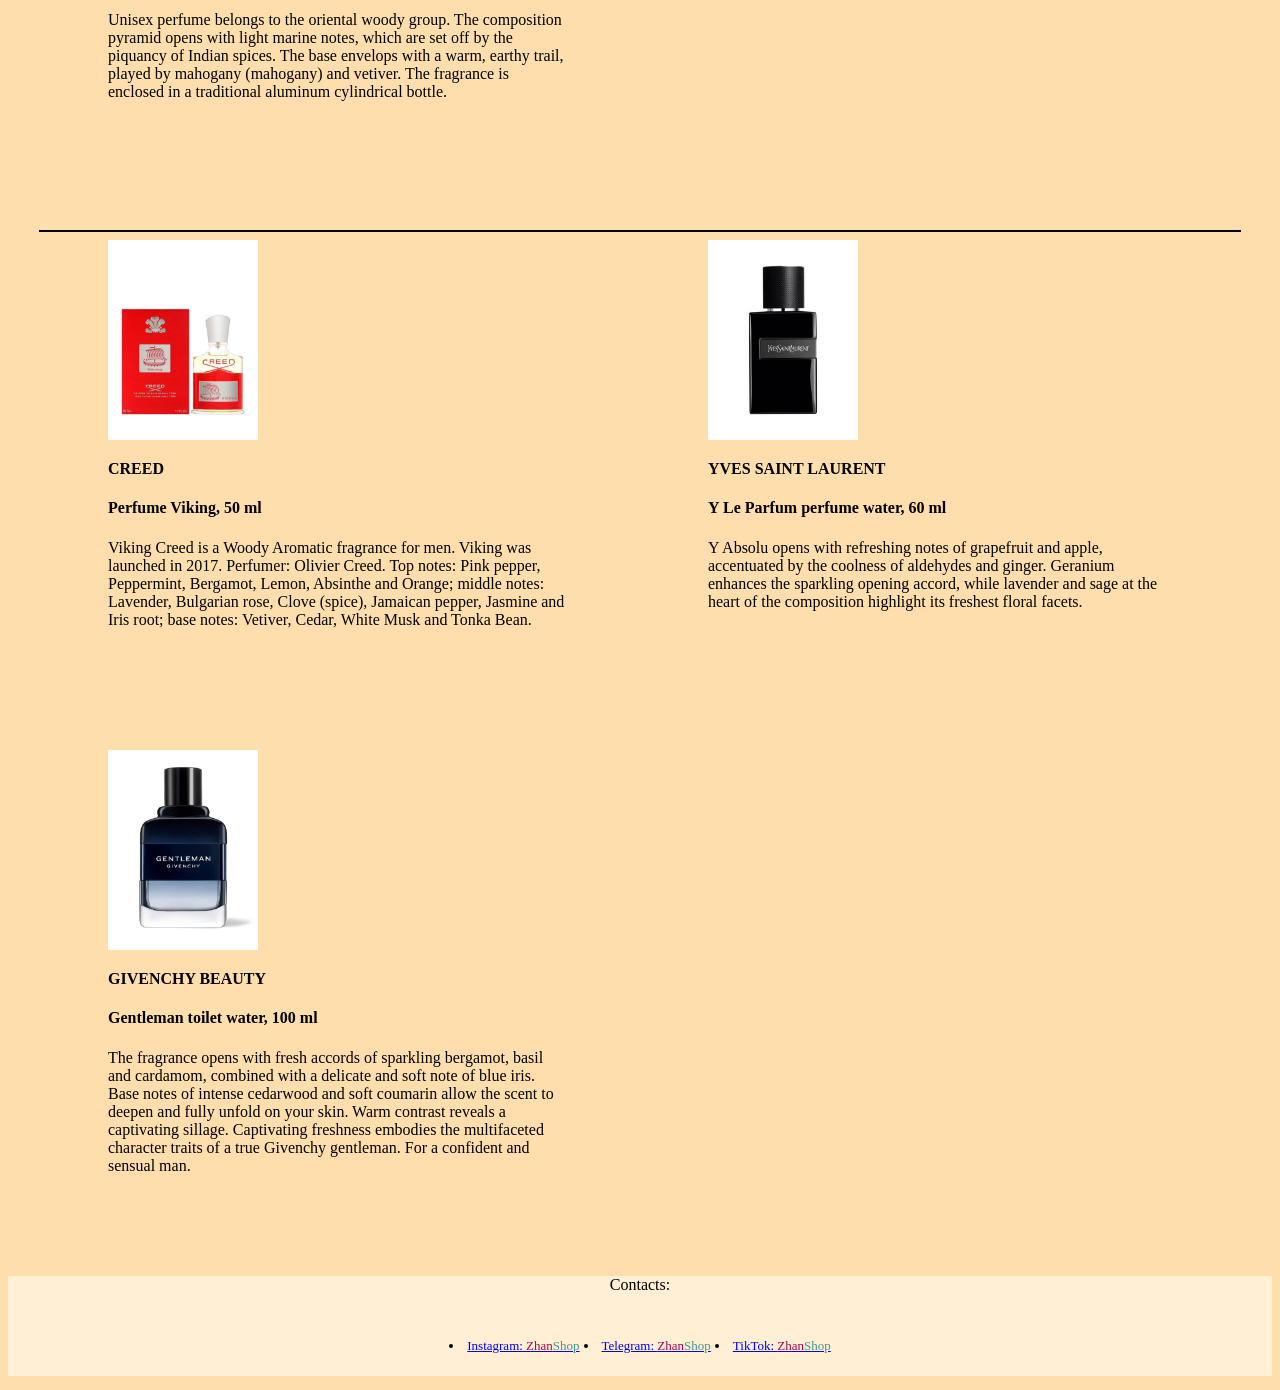
<file: Zhan-Shop/Main/male.html>
<!DOCTYPE html>
<html>
<head>
<title>Male perfume</title>
<link href="styleMale.css" rel="stylesheet" type="text/css"/>
<link rel="preconnect" href="https://fonts.googleapis.com">
<link rel="preconnect" href="https://fonts.gstatic.com" crossorigin>
<link href="https://fonts.googleapis.com/css2?family=The+Nautigal:wght@700&display=swap" rel="stylesheet">

<link rel="apple-touch-icon" sizes="180x180" href="favicons/apple-touch-icon.png">
<link rel="icon" type="image/png" sizes="32x32" href="favicons/favicon-32x32.png">
<link rel="icon" type="image/png" sizes="16x16" href="favicons/favicon-16x16.png">
<link rel="manifest" href="favicons/site.webmanifest">
<meta name="msapplication-TileColor" content="#da532c">
<meta name="theme-color" content="#ffffff">

</head>
<body>

	<div id="block-body">

	 <header>
		 <div class="logo">
			<a href="index.html">
				<span class="use">Zhan</span>-<span class="web">Shop</span>
			</a>
		 <p>Achat de bon goût </p>
		 </div>
		 <div class="top-menu">
			 <ul>
				 <li><a class="clickMenu" href="male.html">Male</a></li>
				 <li><a class="clickMenu" href="female.html">Female</a></li>
				 <li><a class="clickMenu" href="brands.html">Brands</a></li>


				 </ul>
				 </div>

				 </header>

				  <div id="block-content"></div>

				 </div>


	<div class="h1">
<center><p>Male perfume</p></center>
	</div>

	<hr align="center" width="1200" size="2" color="#333" />
 <div class="layer1">
 	<img src="male/p1.jpg" width="200px" height="200px">
   <p><strong>YVES SAINT LAURENT</strong>
<h4>Y Live INTENSE, 60 ml</h4>
YSL and Adam Levine present a fresh and vibrant Y LIVE! A bright orange blossom accord and rich notes of cocoa beans are combined with woody cedar accents.</p>
  </div>
  <div class="layer2">
  	<img src="male/p2.jpg" width="150px" height="200px">
   <p><strong>KILIAN PARIS</strong>
<h4>Perfume water Adults, 100 ml</h4>
KILIAN presents MY KIND OF LOVE - a completely new collection for young and in love: four playful fragrances, each of which challenges you and gives you the freedom to love the way you want.
“I wanted to create a sure remedy for any quarrel. After all, the darlings scold - only amuse themselves. ADULTS is a very sensual scent in which the top note of fig milk captivates with the softness of naked skin, and cedar and vanilla prolong the pleasure for much longer than six minutes. " - Kylian Hennessy.</p>
  </div>
  <div class="layer3">
  		<img src="male/p3.jpg" width="300px" height="200px">
  		<p><strong>DIOR</strong>
<h4>Perfume water Sauage, 100 ml</h4>
To create Sauvage Eau de Parfum, François Demachy, Dior Perfumer-Creator, drew inspiration from the desert at the magical twilight hour: mixed with the coolness of the night, the burning desert air exudes profound scents. The Sauvage Eau de Parfum is thus the olfactory interpretation of a moment tinted with a thick blue that unleashes the wildest instincts. In the hour when the wolves come out and the sky is set ablaze, a new magic unfolds. Sauvage Eau de Parfum teams the freshness of a juicy, spicy Calabrian Bergamot note with the sensuality of a mysterious and enveloping Papua New Guinean Vanilla absolute accord. The fragrance unfurls a powerful and noble trail. </p>
  </div>
  <div class="clear"></div>
  <hr align="center" width="1200" size="2" color="#000000" />
   <div class="layer1">
 	<img src="male/p4.jpg" width="150px" height="200px">
   <p><strong>KILIAN PARIS</strong>
<h4>Perfume water Rolling In Love, 50 ml</h4>
ROLLING IN LOVE is a musky scent that sits close to the skin and is dedicated to the feeling of falling in love without memory. The aroma seems to cover with a delicate veil with notes of ambrette seed absolute and almond milk accord. A sumptuous accord with seductive, sensuous middle notes of iris and freesia concrete, which make you feel ecstatic. Tonka Bean Absolute, Pure Vanilla Extract and Tuberose Absolute blend easily on the skin, accompanied by unforgettable musk notes intertwined with sweet notes, in which you can no longer distinguish between the beginning and the end.</p>
  </div>
  <div class="layer2">
  	<img src="male/p5.jpg" width="100px" height="200px">
   <p><strong>CLIVE CHRISTIAN</strong>
<h4>1872 Masculine perfume water, 50 ml</h4>
The bottle with a heraldic motif and a golden crown cap maintains the aristocratic character of the fragrance. The composition, referring to the Roman Empire, is based on fragrant lavender and herb sage, which were considered sacred for the rulers of that time. Juicy tangerine paired with bitter orange seeds seem to quote the hot southern sun and fresh sea breeze.</p>
  </div>
  <div class="layer3">
  		<img src="male/p6.jpg" width="150px" height="200px">
  		<p><strong>ESCENTRIC MOLECULES</strong>
<h4>№2 Escentric perfume water, 100 ml</h4>
Eau de parfum belongs to the group of oriental floral unisex fragrances. The composition opens with a sweetish accord of iris and jasmine. At the heart of the perfume is the woody note of the Iso E Super molecule. Leaves a long-lasting trail of smoky ambroxan on the skin.</p>
  </div>
  <div class="clear"></div>
  <hr align="center" width="1200" size="2" color="#000000" />
   <div class="layer1">
 	<img src="male/p12.jpg" width="200px" height="200px">
   <p><strong>CREED</strong>
<h4>Perfume water Aventus by Cologne, 100 ml</h4>
Aventus by Cologne Creed is a Aromatic Fruity fragrance for men. This is a new fragrance.Aventus Cologne was launched in 2018. Perfumer: Olivier Creed. Top notes: Mandarin, Ginger and Pink pepper; middle notes: vetiver, patchouli and sandalwood; base notes: Musk, Birch, Tonka Bean and Styrax.</p>
  </div>
  <div class="layer2">
  	<img src="male/p7.jpg" width="150px" height="200px">
   <p><strong>TOM FORD BEAUTY</strong>
<h4>Perfume water  Lost Cherry, 100 ml</h4>
The intense and sophisticated oriental scent of Lost Cherry is infused with contrasts. It takes us to a place where innocence meets pleasure and sweetness meets seduction. Lost Cherry awakens unquenchable desire and excites imagination, ending with a majestic, rich sillage of sensual notes of Peruvian balsam, toasted tonka beans, sandalwood, vetiver and cedar. Basic notes: Sweet cherry, bitter almond oil, griot cherry syrup, Turkish rose, Peruvian balsam and toasted tonka beans.</p>
  </div>
  <div class="layer3">
  		<img src="male/p8.jpg" width="200px" height="200px">
  		<p><strong>MONTALE</strong>
<h4>Perfume water Vetiver des Sables, 100 ml</h4>
Unisex perfume belongs to the oriental woody group. The composition pyramid opens with light marine notes, which are set off by the piquancy of Indian spices. The base envelops with a warm, earthy trail, played by mahogany (mahogany) and vetiver. The fragrance is enclosed in a traditional aluminum cylindrical bottle.</p>
  </div>
  <div class="clear"></div>
  <hr align="center" width="1200" size="2" color="#000000" />
   <div class="layer1">
 	<img src="male/p9.jpg" width="150px" height="200px">
   <p><strong>CREED</strong>
<h4>Perfume Viking, 50 ml</h4>
Viking Creed is a Woody Aromatic fragrance for men. Viking was launched in 2017. Perfumer: Olivier Creed. Top notes: Pink pepper, Peppermint, Bergamot, Lemon, Absinthe and Orange; middle notes: Lavender, Bulgarian rose, Clove (spice), Jamaican pepper, Jasmine and Iris root; base notes: Vetiver, Cedar, White Musk and Tonka Bean.</p>
  </div>
  <div class="layer2">
  	<img src="male/p10.jpg" width="150px" height="200px">
   <p><strong>YVES SAINT LAURENT</strong>
<h4>Y Le Parfum perfume water, 60 ml</h4>
Y Absolu opens with refreshing notes of grapefruit and apple, accentuated by the coolness of aldehydes and ginger. Geranium enhances the sparkling opening accord, while lavender and sage at the heart of the composition highlight its freshest floral facets.</p>
  </div>
  <div class="layer3">
  		<img src="male/p11.jpg" width="150px" height="200px">
  		<p><strong>GIVENCHY BEAUTY</strong>
<h4>Gentleman toilet water, 100 ml</h4>
The fragrance opens with fresh accords of sparkling bergamot, basil and cardamom, combined with a delicate and soft note of blue iris. Base notes of intense cedarwood and soft coumarin allow the scent to deepen and fully unfold on your skin. Warm contrast reveals a captivating sillage.
Captivating freshness embodies the multifaceted character traits of a true Givenchy gentleman. For a confident and sensual man.</p>
  </div>
  <div class="clear"></div>
	<center><div class="contacts">
		 <div class="contacts1">
					 <p>Contacts:</p>
					 <div class="contacts2">
						 <table>
							 <td>
									<li><a href="#">Instagram:
										<span class="use">Zhan</span><span class="web">Shop</span> <a></li>
							 </td>
							 <td><li><a href="#">Telegram:
								 <span class="use">Zhan</span><span class="web">Shop</span><a></li></td>
								 <td><li><a href="#">TikTok:
									 <span class="use">Zhan</span><span class="web">Shop</span><a></li></td>
						 </table>
					 </div>
		 </div>
	</div>
</center>
</body>
</html>
</file>
<file: Zhan-Shop/Main/style.css>
body{
  background: #FFDEAD;
}


#block-body {
    width: 1035px;
    margin: 5px auto;
    height: 100px;
}
header {
   width: 1035px;
   height: 96px;
   background-color: #FFEFD5;
}
#block-content {
    width: 1035px;
    height: auto;
    min-height: 500px;
}
.logo {
    width: 200px;
    float: left;
    height: 80px;
}
.logo a {
    display: block;
    margin-left: 15px;
    margin-top: 10px;
    font-family: "The Nautigal", cursive;
    font-size: 45px;
    color:  #b2aeb2;
    text-decoration: none;
    cursor: pointer;
}
.use {
    color: #aa064b;

}
.web {
    color: #429595;
}
.logo p {
    margin-left: 20px;
    margin-top: 2px;
    margin-bottom: 5px;
    font-family: "The Nautigal", cursive;
    font-size: 20px;
    color: #4B0082;
}
.top-menu {
    width: 685px;
    height: 80px;
    float: left;
}
.top-menu ul li {
    list-style: none;
    float: left;
    text-align: center;
}
.top-menu ul li a {
    display: block;
    width: 171px;
    text-decoration: none;
    font-family: "The Nautigal", cursive;
    font-size: 40px;
    color: #4B0082;
    height: 55px;
    padding-top: 25px;
    cursor: pointer;
}
.top-menu ul li a:hover {
    transition: all 0.5s ease;
    -webkit-transition: all 0.5s ease;
    -o-transition: all 0.5s ease;
    -ms-transition:all 0.5s ease;
    -moz-transition:all 0.5s ease;
    background: #DEB887;
}
.h1 {
 font-family: The Nautigal, cursive;
 font-size: 80px;
 background: #FFDEAD;
 color: #4B0082;
 width: auto;
 height: 120px;
}
.text{
  font-family: The Nautigal, cursive;
  font-size: 90px;
  width: 100%;
  height: 1300;
  margin: 0 auto;
}
.pict {
  width: 100%;
  height: 100vh;

  background: url("main/1.jpg")center;
  no-repeat;
  background-size: cover;
}
.story{
  font-family: The Nautigal,cursive;
  font-size: 100px;
}
.story2{
  font-family: cursive;
  font-size: 40px;
  margin-left: 300px;
  margin-right: 300px;
}
.contacts{
  width: 100%;
  height: 100px;

  background: #FFEFD5;
}
.contacts2{
  display: block;
  width: 500px;

  font-family: cursive;
  font-size: 13px;
  color: #000000;
  height: 55px;
  padding-top: 25px;

}
</file>
<file: Zhan-Shop/Main/styleBrands.css>
body{
  background: #FFDEAD;
}


#block-body {
    width: 1035px;
    margin: 5px auto;
    height: 100px;
}
header {
   width: 1035px;
   height: 96px;
   background-color: #FFEFD5;
}
#block-content {
    width: 1035px;
    height: auto;
    min-height: 500px;
}
.logo {
    width: 200px;
    float: left;
    height: 80px;
}
.logo a {
    display: block;
    margin-left: 15px;
    margin-top: 10px;
    font-family: "The Nautigal", cursive;
    font-size: 45px;
    color:  #b2aeb2;
    text-decoration: none;
    cursor: pointer;
}
.use {
    color: #aa064b;

}
.web {
    color: #429595;
}
.logo p {
    margin-left: 20px;
    margin-top: 2px;
    margin-bottom: 5px;
    font-family: "The Nautigal", cursive;
    font-size: 20px;
    color: #4B0082;
}
.top-menu {
    width: 685px;
    height: 80px;
    float: left;
}
.top-menu ul li {
    list-style: none;
    float: left;
    text-align: center;
}
.top-menu ul li a {
    display: block;
    width: 171px;
    text-decoration: none;
    font-family: "The Nautigal", cursive;
    font-size: 40px;
    color: #4B0082;
    height: 55px;
    padding-top: 25px;
    cursor: pointer;
}
.top-menu ul li a:hover {
    transition: all 0.5s ease;
    -webkit-transition: all 0.5s ease;
    -o-transition: all 0.5s ease;
    -ms-transition:all 0.5s ease;
    -moz-transition:all 0.5s ease;
    background: #DEB887;
}
.h1 {
 font-family: The Nautigal, cursive;
 font-size: 80px;
 background: #FFDEAD;
 color: #4B0082;
 width: auto;
 height: 120px;
}

 .layer1 {
    background-color: #FFDEAD;


    width: 460px;
    margin-right: 40px;
     margin-left: 100px;
    margin-bottom: 10px;
    height: 500px;
   }
   .layer2 {
    background-color: #FFDEAD;
    width: 460px;

    margin-right: 40px;
     margin-left: 100px;
    margin-bottom: 10px;
    height: 500px;
   }
   .layer3 {
    background-color: #FFDEAD;

    width: 460px;
    margin-right: 40px;
     margin-left: 100px;
    margin-bottom: 10px; 
    height: 500px;
   }
   .layer4 {
      background-color: #FFDEAD;

      width: 460px;
      margin-right: 40px;
       margin-left: 100px;
      margin-bottom: 10px;
      height: 500px;
     }
     .layer5 {
      background-color: #FFDEAD;
      width: 460px;

      margin-right: 40px;
       margin-left: 100px;
      margin-bottom: 10px;
      height: 500px;
     }
     .layer6 {
      background-color: #FFDEAD;

      width: 460px;
      margin-right: 40px;
       margin-left: 100px;
      margin-bottom: 10px;
      height: 550px;
     }
   .clear {
    clear: left;
   }
   .contacts{
     width: 100%;
     height: 100px;

     background: #FFEFD5;
   }
   .contacts2{
     display: block;
     width: 500px;

     font-family: cursive;
     font-size: 13px;
     color: #000000;
     height: 55px;
     padding-top: 25px;

   }
</file>
<file: Zhan-Shop/Main/styleFemale.css>
body{
  background: #FFDEAD;
}


#block-body {
    width: 1035px;
    margin: 5px auto;
    height: 100px;
}
header {
   width: 1035;
   height: 96px;
   background-color: #FFEFD5;
}
#block-content {
    width: 1035;
    height: auto;
    min-height: 500px;
}
.logo {
    width: 200px;
    float: left;
    height: 80px;
}
.logo a {
    display: block;
    margin-left: 15px;
    margin-top: 10px;
    font-family: "The Nautigal", cursive;
    font-size: 45px;
    color:  #b2aeb2;
    text-decoration: none;
    cursor: pointer;
}
.use {
    color: #aa064b;

}
.web {
    color: #429595;
}
.logo p {
    margin-left: 20px;
    margin-top: 2px;
    margin-bottom: 5px;
    font-family: "The Nautigal", cursive;
    font-size: 20px;
    color: #4B0082;
}
.top-menu {
    width: 685px;
    height: 80px;
    float: left;
}
.top-menu ul li {
    list-style: none;
    float: left;
    text-align: center;
}
.top-menu ul li a {
    display: block;
    width: 171px;
    text-decoration: none;
    font-family: "The Nautigal", cursive;
    font-size: 40px;
    color: #4B0082;
    height: 55px;
    padding-top: 25px;
    cursor: pointer;
}
.top-menu ul li a:hover {
    transition: all 0.5s ease;
    -webkit-transition: all 0.5s ease;
    -o-transition: all 0.5s ease;
    -ms-transition:all 0.5s ease;
    -moz-transition:all 0.5s ease;
    background: #DEB887;
}
.h1 {
 font-family: The Nautigal, cursive;
 font-size: 80px;
 background: #FFDEAD;
 color: #4B0082;
 width: auto;
 height: 120px;
}

 .layer1 {
    background-color: #FFDEAD; /* Цвет фона слоя */

    float: left; /* Обтекание по правому краю */
    width: 460px; /* Ширина слоя */
    margin-right: 40px; /* Отступ справа */
     margin-left: 100px;
    margin-bottom: 10px; /* Отступ снизу */
    height: 500px;
   }
   .layer2 {
    background-color: #FFDEAD; /* Цвет фона слоя */
    width: 460px; /* Ширина слоя */
    float: left; /* Обтекание по правому краю */
    margin-right: 40px; /* Отступ справа */
     margin-left: 100px;
    margin-bottom: 10px; /* Отступ снизу */
    height: 500px;
   }
   .layer3 {
    background-color: #FFDEAD; /* Цвет фона слоя */
    float: left; /* Обтекание по правому краю */
    width: 460px; /* Ширина слоя */
    margin-right: 40px; /* Отступ справа */
     margin-left: 100px;
    margin-bottom: 10px; /* Отступ снизу */
    height: 500px;
   }
   .clear {
    clear: left; /* Отмена обтекания */
   }
   .contacts{
     width: 100%;
     height: 150px;

     background: #FFEFD5;
   }
   .contacts2{
     display: block;
     width: 171px;
     text-decoration: none;
     font-family: cursive;
     font-size: 13px;
     color: #000000;
     height: 55px;
     padding-top: 25px;
     cursor: pointer;
</file>
<file: Zhan-Shop/Main/styleMale.css>
body{
  background: #FFDEAD;
}


#block-body {
    width: 1035px;
    margin: 5px auto;
    height: 100px;
}
header {
   width: 1035px;
   height: 96px;
   background-color: #FFEFD5;
}
#block-content {
    width: 1035px;
    height: auto;
    min-height: 500px;
}
.logo {
    width: 200px;
    float: left;
    height: 80px;
}
.logo a {
    display: block;
    margin-left: 15px;
    margin-top: 10px;
    font-family: "The Nautigal", cursive;
    font-size: 45px;
    color:  #b2aeb2;
    text-decoration: none;
    cursor: pointer;
}
.use {
    color: #aa064b;

}
.web {
    color: #429595;
}
.logo p {
    margin-left: 20px;
    margin-top: 2px;
    margin-bottom: 5px;
    font-family: "The Nautigal", cursive;
    font-size: 20px;
    color: #4B0082;
}
.top-menu {
    width: 685px;
    height: 80px;
    float: left;
}
.top-menu ul li {
    list-style: none;
    float: left;
    text-align: center;
}
.top-menu ul li a {
    display: block;
    width: 171px;
    text-decoration: none;
    font-family: "The Nautigal", cursive;
    font-size: 40px;
    color: #4B0082;
    height: 55px;
    padding-top: 25px;
    cursor: pointer;
}
.top-menu ul li a:hover {
    transition: all 0.5s ease;
    -webkit-transition: all 0.5s ease;
    -o-transition: all 0.5s ease;
    -ms-transition:all 0.5s ease;
    -moz-transition:all 0.5s ease;
    background: #DEB887;
}
.h1 {
 font-family: The Nautigal, cursive;
 font-size: 80px;
 background: #FFDEAD;
 color: #4B0082;
 width: auto;
 height: 120px;
}

 .layer1 {
    background-color: #FFDEAD; /* Цвет фона слоя */

    float: left; /* Обтекание по правому краю */
    width: 460px; /* Ширина слоя */
    margin-right: 40px; /* Отступ справа */
     margin-left: 100px;
    margin-bottom: 10px; /* Отступ снизу */
    height: 500px;
   }
   .layer2 {
    background-color: #FFDEAD; /* Цвет фона слоя */
    width: 460px; /* Ширина слоя */
    float: left; /* Обтекание по правому краю */
    margin-right: 40px; /* Отступ справа */
     margin-left: 100px;
    margin-bottom: 10px; /* Отступ снизу */
    height: 500px;
   }
   .layer3 {
    background-color: #FFDEAD; /* Цвет фона слоя */
    float: left; /* Обтекание по правому краю */
    width: 460px; /* Ширина слоя */
    margin-right: 40px; /* Отступ справа */
     margin-left: 100px;
    margin-bottom: 10px; /* Отступ снизу */
    height: 500px;
   }
   .clear {
    clear: left; /* Отмена обтекания */
   }
   .contacts{
     width: 100%;
     height: 100px;

     background: #FFEFD5;
   }
   .contacts2{
     display: block;
     width: 500px;

     font-family: cursive;
     font-size: 13px;
     color: #000000;
     height: 55px;
     padding-top: 25px;

   }
</file>
